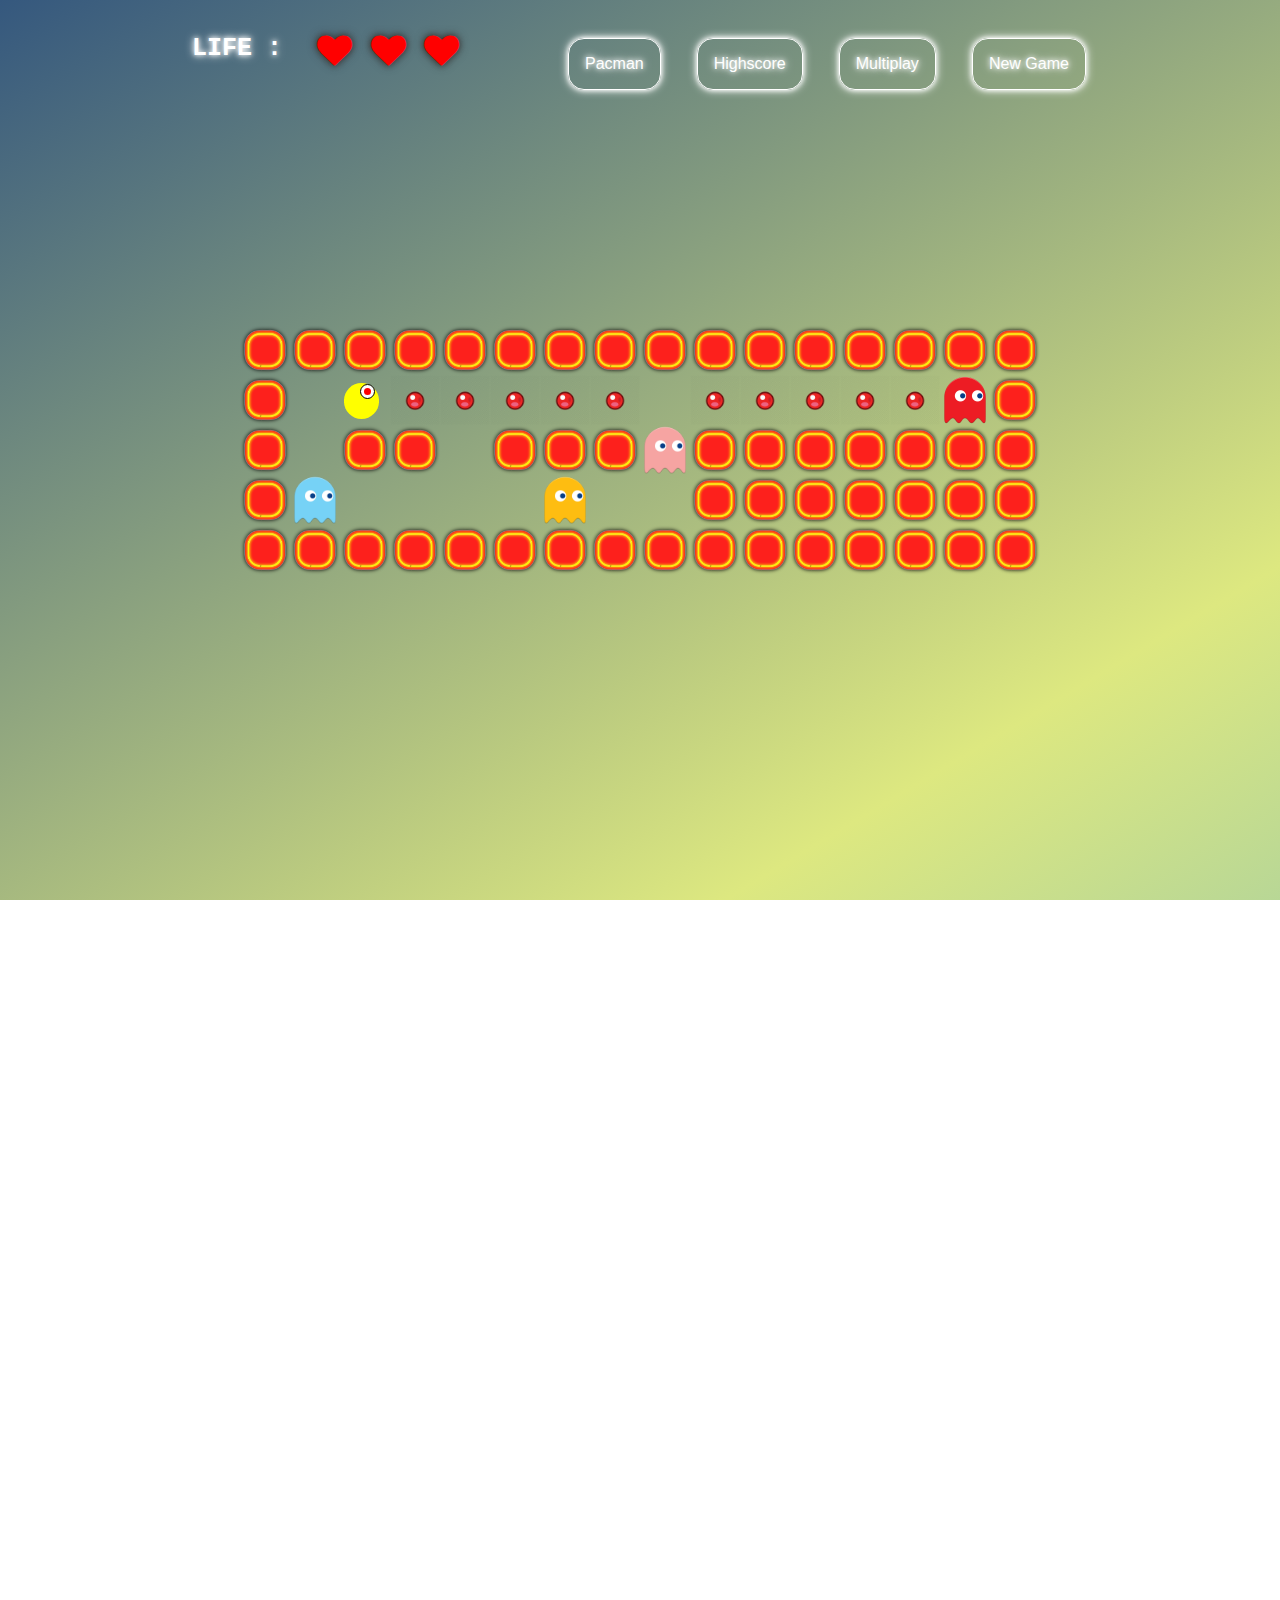
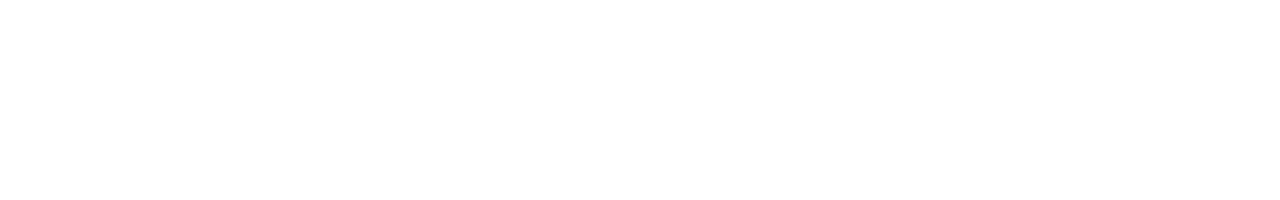
<file: index.html>
<!DOCTYPE html>
<html lang="en">

<head>

    <!-- Title -->
	<title>PacMan</title>
    <meta charset="utf-8">
    <meta name="viewport" content="width=device-width, initial-scale=1">
    
    <!-- Style/CSS -->
    <link rel="stylesheet" href="https://cdnjs.cloudflare.com/ajax/libs/font-awesome/4.7.0/css/font-awesome.min.css">
	<link rel="stylesheet" type="text/css" href="style/stylesheet.css">
    
    <!-- JavaScript -->
    <script type="text/javascript" src="js/backend/jquery.js"></script>
    <script type="text/javascript" src="js/backend/onepage.js"></script>
    <script type="text/javascript" src="js/backend/howler.min.js"></script>
    <script type="text/javascript" src="js/backend/music.js"></script>

</head>

<body>
    
    <!-- Text Container -->
    <div id="nextLvl" class="next"></div>
    
    <!-- Navigation start -->
    <nav>
         <ul>
            <li><a href="#Pacman">Pacman</a></li>                                                 <!-- Game -->
            <li><a href="#Highscore">Highscore</a></li>                                      <!-- Highscore-List -->
            <li><a href="multiplay.html">Multiplay</a></li>                                  <!-- Multiplay mode -->
            <li><a href="javascript:location.reload()">New Game</a></li>                    <!-- new Game (reload) -->
          </ul>
        </nav> 
    <!-- Navigation end -->
    
    <!-- Pacman page start -->
    <div class="onepage"  id="Pacman">
        <div id='container'>
            <div id="life-score-container">
                <div id="hearts">
                    <h2 id="life">LIFE :</h2>
                    <div id="hearts-lvl"></div>
                    <h2 id="score">SCORE: </h2>
                    <div id="level-show">
                        <h2 id="level-show-text">LEVEL: </h2>
                        <h2 id="level-show-number"></h2>
                    </div>
                </div>
            </div>
            <div id='world'></div>
        </div>
    </div>
    <!-- Pacman page end -->
        
    <!-- Highscore page start -->
    <div class="onepage" id="Highscore">
        <div id="highscore">
            <h2 id="highscore-text">Highscore</h2>
            <div id="highscores">
                <ol id="ol"></ol>
            </div>
            
            <button id="clear" onclick="clearStorage()">Clear All</button>
            
            <script>
                function clearStorage() 
                {
                    localStorage.clear();
                }
            </script>
        </div>
    </div>
    <!-- Highscore page end -->
    
    <!-- JavaScript start -->
    <script src="js/game/levels.js"></script>
    <script src="js/movement/collision.js"></script>
    <script src="js/game/pacman.js"></script>
    <script src="js/movement/keyListener.js"></script>
    <script src="js/game/won.js"></script>
    <script src="js/movement/teleport.js"></script>
    <script src="js/movement/movement_function.js"></script>
    <script src="js/movement/ghosts_movement.js"></script>
    <script src="js/game/heartsDraw.js"></script>
    <script src="js/game/lose.js"></script>
    <script src="js/backend/localStorage.js"></script>
    <script src="js/game/drawWorld.js"></script>
    <!-- JavaScript end -->
</body>
</html>
</file>
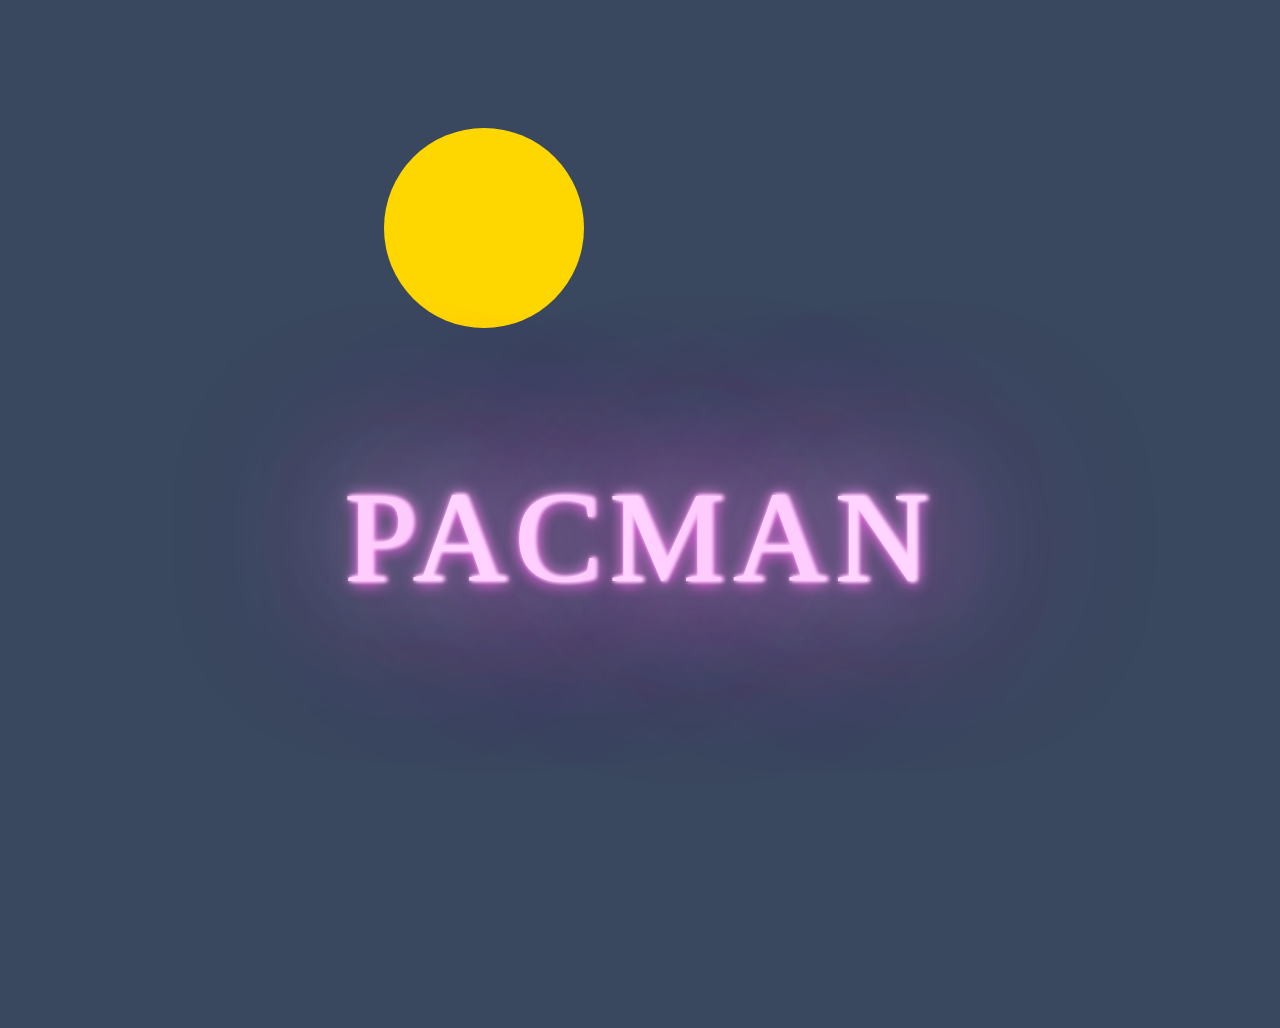
<file: loading.html>
<!DOCTYPE html>

<html lang="en">

<head>

	<title>Loading...</title>
	<meta charset="utf-8">
	<meta name="viewport" content="width=device-width, initial-scale=1">

    <!-- Style/CSS -->
	<link rel="stylesheet" type="text/css" href="style/loading.css">
    
    <!-- Audio/Mp3 files start -->
    <script type="text/javascript" src="js-multiplayer/music/howler.min.js"></script>
    <script type="text/javascript" src="js-multiplayer/music/music.js"></script>
    <!-- Audio/Mp3 files end -->

</head>

<body>
    <!-- Animated Pacman start -->
	<div class="pacman">
		<div class="pacman-top"></div>
		<div class="pacman-bottom"></div>
		<div class="feed"></div>
	</div>
    <!-- Animated Pacman end -->
    
    <!-- Text start -->
	<h1 class="neon" data-text="U">P<span class="flicker-slow">AC</span>M<span class="flicker-fast">A</span>N</h1>
    <!-- Text end -->

    <!-- JavaScript after 4 sec going to index.html -->
	<script type="text/javascript">
	   window.setTimeout('location.href="index.html"', 4000);
	</script>
    <!-- JavaScript end -->

</body>

</html>
</file>
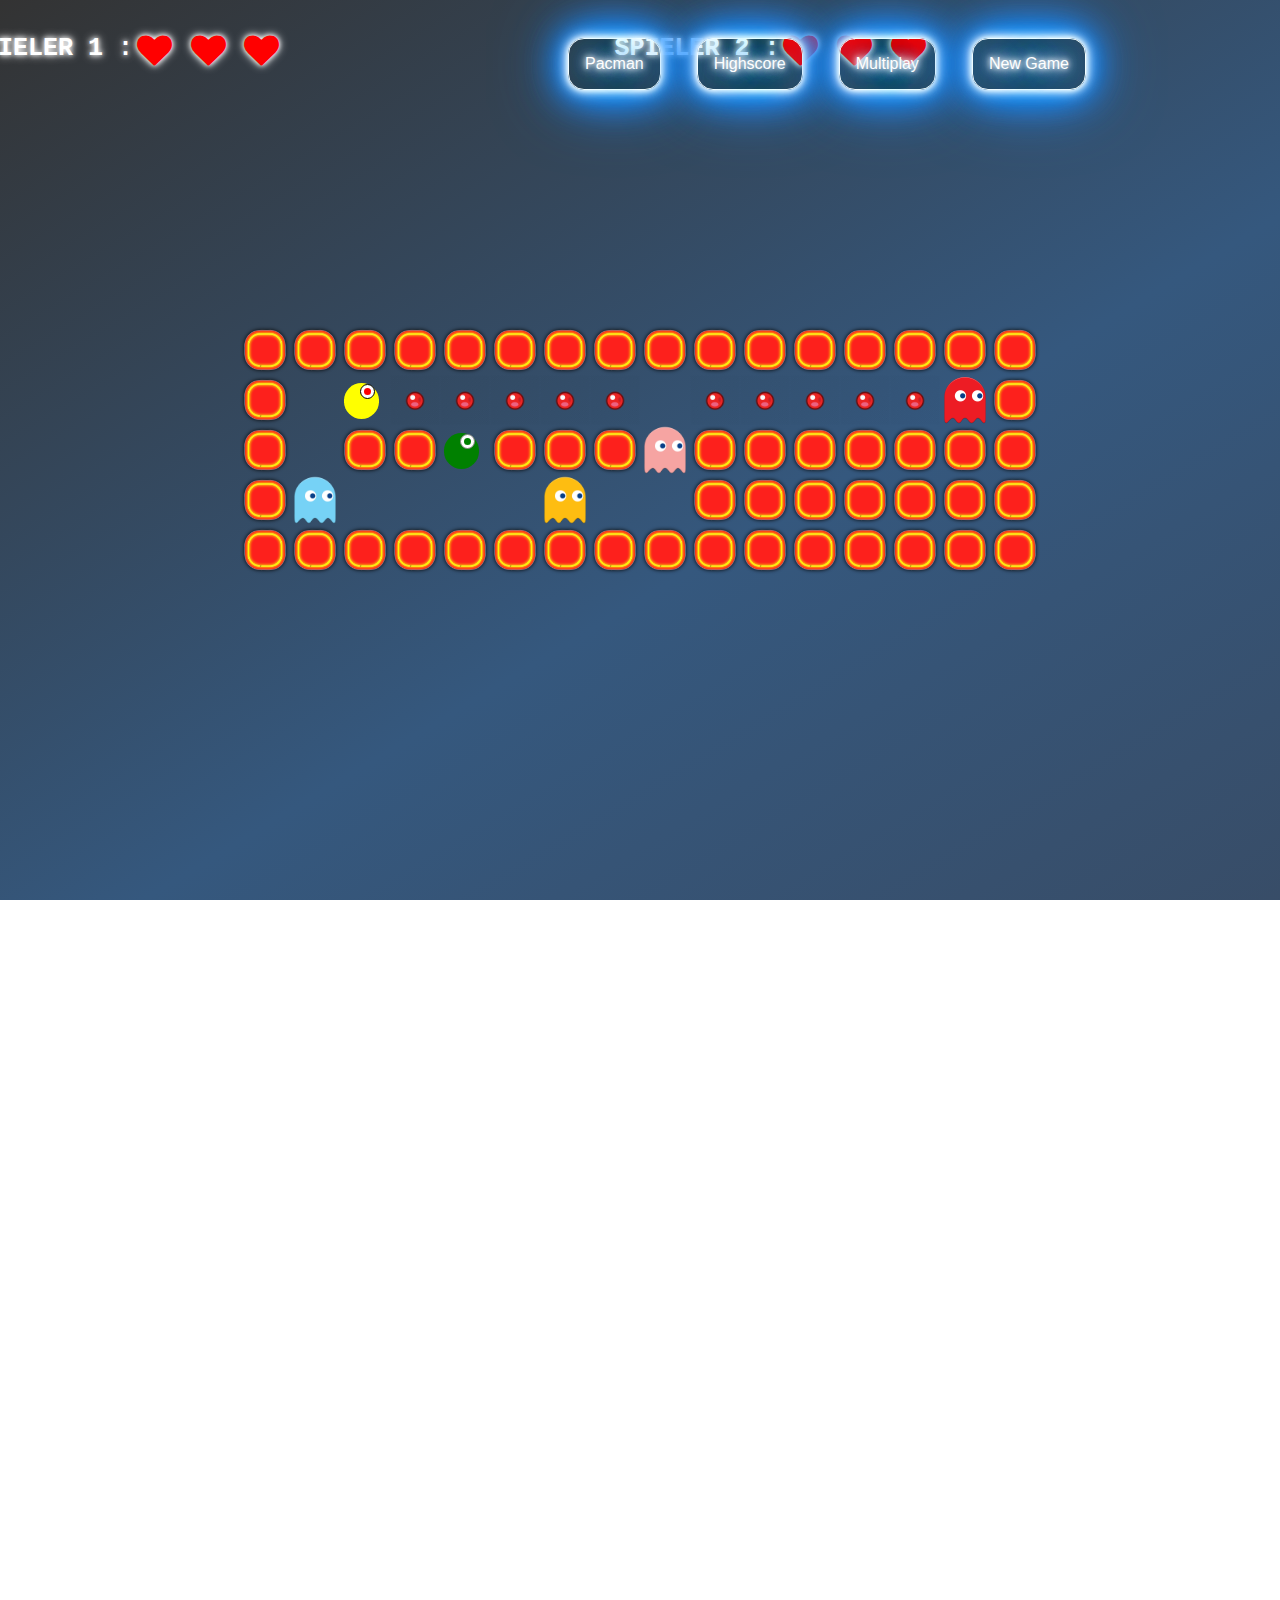
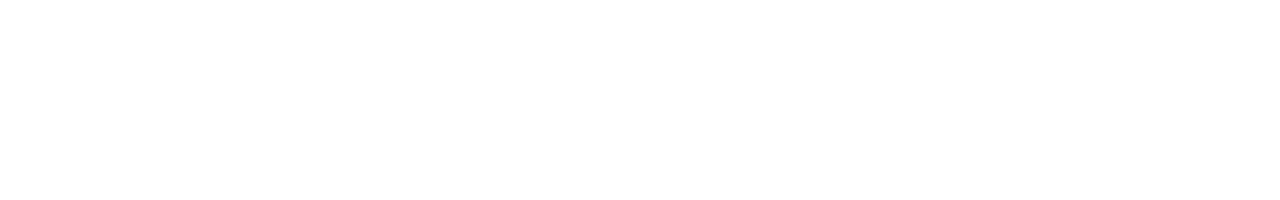
<file: multiplay.html>
<!DOCTYPE html><html lang="en"><head>    <!-- Title -->	<title>PacMan</title>    <meta charset="utf-8">    <meta name="viewport" content="width=device-width, initial-scale=1">        <!-- Style/CSS -->    <link rel="stylesheet" href="https://cdnjs.cloudflare.com/ajax/libs/font-awesome/4.7.0/css/font-awesome.min.css">	<link rel="stylesheet" type="text/css" href="style/multiplay.css">        <!-- JavaScript -->    <script src="js/backend/jquery.js"></script>    <script type="text/javascript" src="js/backend/howler.min.js"></script>    <script type="text/javascript" src="js/backend/music.js"></script></head><body>        <!-- Text Container -->    <div id="nextLvl" class="next"></div>        <!-- Navigation start -->    <nav>     <ul>        <li><a href="index.html">Pacman</a></li>                                               <!-- Game -->        <li><a href="#Highscore">Highscore</a></li>                                       <!-- Highscore-List -->        <li><a href="multiplay.html">Multiplay</a></li>                                   <!-- Multiplay mode -->        <li><a href="javascript:location.reload()">New Game</a></li>                     <!-- new Game (reload) -->      </ul>    </nav>    <!-- Navigation end -->    <!-- die Multiplay-Seite start -->    <div class="onepage" id="Multiplay">        <div id='container'>            <div id="life-score-container">                <div id="hearts">                    <h2 id="life">SPIELER 1 :</h2>                    <div id="hearts-lvl"></div>                    <h2 id="score">SCORE 1: </h2>                    <div id="level-show">                        <h2 id="level-show-text">LEVEL: </h2>                        <h2 id="level-show-number"></h2>                    </div>                </div>                <div id="hearts2">                    <h2 id="life2">SPIELER 2 :</h2>                    <div id="hearts-lvl2">                    </div>                    <h2 id="score2">SCORE 2: </h2>                </div>            </div>            <div id='world'>            <!-- ... -->            <!-- <div class='wall'></div>            <div class='wall'></div>            <div class='wall'></div>            <div class='wall'></div>            <div class='wall'></div>            <br>            <div class='wall'></div>            <div class="pacman" id="pacman">            <div class='ground'></div>            <div class='coin'></div>            <div class='wall'></div>            <br>            <div class='wall'></div>            <div class='wall'></div>            <div class='wall'></div>            <div class='wall'></div>            <div class='wall'></div>            -->            <!-- ... -->            </div>        </div>    </div>    <!-- Multiplay-page end -->        <!-- Highscore-page start -->    <div class="onepage" id="Highscore">        <div id="highscore">            <h2 id="highscore-text">Highscore</h2>            <div id="highscores">                <ol id="ol">                </ol>            </div>            <button id="clear" onclick="clearStorage ()">Clear All</button>                        <script>                function clearStorage () {                     localStorage.clear ();                }            </script>        </div>    </div>    <!-- Highscore-page end -->        <!-- JavaScript -->    <script src="js-multiplayer/gameMulti/levelsMulti.js"></script>    <script src="js/game/pacman.js"></script>    <script src="js-multiplayer/movementMulti/collision-multi.js"></script>    <script src="js-multiplayer/movementMulti/movementMulti.js"></script>    <script src="js-multiplayer/gameMulti/wonMulti.js"></script>    <script src="js/movement/teleport.js"></script>    <script src="js/movement/movement_function.js"></script>    <script src="js/movement/ghosts_movement.js"></script>    <script src="js-multiplayer/gameMulti/heartsDrawMulti.js"></script>    <script src="js-multiplayer/gameMulti/loseMulti.js"></script>    <script src="js/backend/localStorage.js"></script>    <script src="js-multiplayer/gameMulti/drawWorld2.js"></script></body></html>
</file>
<file: style/stylesheet.css>
body, html {
            background: transparent;
        }

        @media only screen and (max-height: 1430px) {
        html, body {
            width: auto;
            height: 100%;
			margin: 0;
			padding: 0;
			left: 0;
            overflow-y: hidden;
		}

        /* Navigation start */
		nav {
            position: absolute;
            left: 40%; 
            cursor: pointer;
            z-index: 3;
            margin-top: .5%;
        }
        li {
            display: inline-block;
            padding: 1rem;
            margin: 1rem;
            text-align: center;
            border: 1px solid white;
            border-radius: 1rem;
            font-family: 'Monoton', cursive;
            box-shadow: 0 0 5px #fff, 0 0 10px #fff;
        }
        a {
            list-style: none;
            text-decoration: none;
            color: white;
            font-family: 'Futura', fantasy, sans-serif;
            text-shadow: 0 0 5px #fff, 0 0 10px #fff;
        }
        li:hover {
            box-shadow: none;
        }
        a:hover {
            text-shadow: none;
        }

        /* Navigation end */

        /* Onepage start */

        .onepage {
            height: 100%;
            margin: 0;
            padding: 0;
            top: 0;
            left:0;
        }
        .more {
          display: block;
          position: relative;
          bottom: 10px;
          top: 0;
          left: 0;
        }

        #Pacman {
            background: linear-gradient(149deg, #35587e, #dde880, #4aa4d7, #ad7bdd, #e67eb0, #35587e);
            background-size: 400% 400%;
            -webkit-animation: backgroundColor 3s ease infinite;
            -moz-animation: backgroundColor 3s ease infinite;
            animation: backgroundColor 3s ease infinite;
        }
        #Highscore {
            background: linear-gradient(149deg, #333333, #35587e, #39485E, dimgray, #e67eb0, #35587e, #444444);
            background-size: 300% 400%;
            -webkit-animation: backgroundColor 3s ease infinite;
            -moz-animation: backgroundColor 3s ease infinite;
            animation: backgroundColor 3s ease infinite;
        }
        
        /* Onepage end */

        /* Game start */

        #container {
            overflow-x: hidden;
            overflow-y: hidden;
            width: 100%;
            height: 100%;
            margin: auto;
            display: flex;
            flex-direction: column;
            position: relative;
        }
        #life-score-container {
            position: sticky;
            padding-left: auto;
            padding-right: auto;
        }
        #world {
            position: sticky;
            overflow-x: hidden;
            width: auto;
            height: auto;
            margin: auto;
        }
        
        #score {
            position: absolute;
            width: 44rem;
            height: auto;
            color: white;
            margin-left: 124rem;
            font-size: 46px;
            z-index: 6;
            top: 70rem;
            text-align: right;
            text-shadow: 0 0 5px #fff, 0 0 10px #fff;
        }
        #level-show {
            position: absolute;
            left: 149rem;
            top: 0;
            font-family: fantasy, monospace, sans-serif;
            font-size: 44px;
            width: 250px;
            height: 200px;
            color: white;
            z-index: 15;
            text-shadow: 0 0 5px #fff, 0 0 10px #fff;
        }
        #level-show-text {
            position: absolute;
            left: 0;
            top: 3px;
            font-family: fantasy, monospace, sans-serif;
            font-size: 44px;
            width: 250px;
            height: 55px;
            color: white;
            z-index: 17;
            text-shadow: 0 0 5px #fff, 0 0 10px #fff;
        }
        #level-show-number {
            position: absolute;
            left: 13rem;
            top: -1.3rem;
            font-family: fantasy, monospace, sans-serif;
            font-size: 60px;
            width: 100px;
            height: 55px;
            color: white;
            z-index: 19;
            text-shadow: 0 0 5px #fff, 0 0 10px #fff;
        }

        #hearts {

            font-family: 'Futura', monospace, sans-serif;
            font-size: 25px;
            z-index: 6;
            text-shadow: 0 0 5px #fff, 0 0 10px #fff;

        }

        #hearts {
            position: absolute;
            width: auto;
            height: auto;
            display: flex;
            flex-direction: row;
            margin-top: 1%;
            margin-left: 15%;
        }
        #hearts-lvl {
            position: absolute;
            margin: 0;
            padding: 10px;
            top: 0;
            height: auto;
            width: 210px;
            left: 100px;
            display: inline-block;
            margin-top: 6%;
        }
        #life {
            width: 480px;
            height: 70px;
            position: absolute;
            color: white;
            font-family: 'Futura', monospace, sans-serif;
            font-size: 25px;
            z-index: 6;
            text-shadow: 0 0 5px #fff, 0 0 10px #fff;
        }
        .fa {
            z-index: 6;
            padding: 2%;
            margin-left: 5%;
            margin-top: 3%;
        }
        .fa-heart {
            position: sticky;
            color: red;
            width: auto;
            height: auto;
            font-size: 35px;
            text-shadow: 0 0 5px #444, 0 0 10px #333;
            display: inline-block;
            animation: heart 8s ease-in infinite;
        }

        @keyframes heart {
            0% {
                transform: scale(1.3);
                color: red;
            }
            20% {
                transform: scale(0.9);
                color: yellow;
            }
            50% {
                transform: scale(1.3);
                color: red;
            }
            75% {
                transform: scale(0.9);
                color: yellow;
            }
            100% {
                transform: scale(1.3);
                color: red;
            }
        }

        .pacman-bg {
			width: 50px;
			height: 50px;
			background-color: transparent;
			display: inline-block;
            background-position: center;
            background-size: cover;
		}

        .pacman {
            position: relative;
            padding-left: 4px;
        }
        .pacman-top{
              background-color: yellow;
              height: 20px;
              width: 35px;
              border-radius: 25px 25px 0 0;
              animation: spin1 0.5s infinite linear;
              position: relative;
              margin-top: 8px;
        }
        .pacman-eyes {
            position: absolute;
            width: 13px;
            height: 13px;
            background-color: white;
            margin-left: 16px;
            margin-top: 1px;
            border-radius: 50%;
            border: .5px solid black;
        }
        .pacman-eye {
            background-color: red;
            width: 7px;
            height: 7px;
            position: absolute;
            margin-left: 3px;
            margin-top: 3px;
            border-radius: 50%;
        }
        .pacman-bottom {
              background-color: yellow;
              height: 20px;
              width: 35px;
              border-radius: 0 0 25px 25px;
              animation: spin2 0.5s infinite linear;
              position: relative;
              margin-top: -4px;
        }

        /* Extra class start */

        .pacman-paused {
            width: 50px;
			height: 50px;
			background-color: transparent;
			display: inline-block;
            background-position: center;
            background-size: cover;
        }
        .pacman-dead {
              background-color: yellow;
              height: 100%;
              width: 100%;
              border-radius: 50%;
              top: -50%;
              animation: dead 2s infinite linear;
              position: relative;
              margin-top: 25px;
        }
        /* Extra class end */

        .redGhost {
			width: 50px;
			height: 50px;
			background-image: url('../img/rot.png');
            background-size: cover;
            background-position: center;
			display: inline-block;
            animation: ghosts 1s linear infinite;
		}
        .yellowGhost {
            width: 50px;
            height: 50px;
            background-image: url('../img/gelb.png');
            background-size: cover;
            background-position: center;
            display: inline-block;
            animation: ghosts 1s linear infinite;
        }
        .greenGhost {
            width: 50px;
            height: 50px;
            background-image: url('../img/blau.png');
            background-size: cover;
            background-position: center;
            display: inline-block;
            animation: ghosts 1s linear infinite;
        }
        .pinkGhost {
            width: 50px;
            height: 50px;
            background-image: url('../img/pink.png');
            background-size: cover;
            background-position: center;
            display: inline-block;
            animation: ghosts 1s linear infinite;
        }

        .wall {
            height: 50px;
            width: 50px;
            background-image: url('../img/neon.png');
            background-position: center;
            background-size: cover;
            display: inline-block;
        }
        .wallL {
			height: 50px;
            width: 50px;
            background-image: url('../img/neon.png');
			background-position: center;
			background-size: cover;
			display: inline-block;
		}
        .coin2 {
			width: 50px;
			height: 50px;
			background-image: url('../img/orangen.png');
			background-position: center;
			background-size: cover;
			display: inline-block;
		}
        .coin1 {
			width: 50px;
			height: 50px;
			background-image: url('../img/point.png');
			background-position: center;
			background-size: cover;
			display: inline-block;
            animation: coinsAnim .5s infinite;
}
        .coin {
            height: 50px;
            width: 50px;
			background-image: url('../img/point.png');
			background-position: center;
			background-size: cover;
			display: inline-block;
            animation: coinsAnim .5s infinite;
        }
        .ground {
            height: 50px;
            width: 50px;
			background-color: transparent;
			background-position: center;
			background-size: cover;
			display: inline-block;
}

        .pacman-bg, .wall, .coin, .ground, .coin1, .coin2, .wallL, .redGhost, .yellowGhost, .greenGhost, .pinkGhost {
            vertical-align: top;
        }

        #nextLvl {
            position: absolute;
            color: white;
            margin-top: 34%;
            margin-left: 37%;
            font-size: 3rem;
            text-align: center;
            font-weight: bolder;
            overflow-x: hidden;
            z-index: 10;
            animation: text 2s infinite;
        }
        #highscore {
            position: relative;;
            overflow-x: hidden;
            overflow-y: hidden;
            top: 0;
            left: 0;
            width: 100%;
            height: 100%;  
        }
        #highscore-text {
            color: white;
            position: sticky;
            font-size: 64px;
            text-align: center;
            margin-top: 5%;
        }
        #highscores {
            color: white;
            position: absolute;
            width: 100%;
            height: 100%;
            top: 0;
            left: 0;
            font-size: 48px;
            padding-top: 320px;
            overflow-y: hidden;
        }
        #highscores ol {
            margin-left: 41.5%;
            box-shadow: none;
        }
        #highscores ol li {
            padding: 10px;
            box-shadow: none;
            font-size: 40px;
            font-weight: bold;
            border: none;
        }
            
        #clear {
            position: absolute;
            color: white;
            background: #39485E;
            left: 48.5%;
            top: 90%;
            width: 4%;
            height: 4%;
            border-radius: 6px;
            font-size: 24px;
            font-family: fantasy, monospace, sans-serif;
            text-align: center;
            padding-top: .4%;
            outline: none;
        }
        #clear:hover {
            color: #39485E;
            background: white;
        }
        /* Game end */
        
        /* Pacman drehen start */
        .turn-90 {  
            transform: rotate(90deg);   
}
        .turn-180 {  
            transform: scaleX(-1); 
}
        .turn-270 {  
            transform: rotate(270deg); 
}
        .turn-360 {  
            transform: rotate(360deg); 
}
        /* Pacman drehen end */

        /* Ghosts (animation) start */

        @keyframes ghosts {

		  1% {

		    transform: rotate(2deg);

		  }

		  25% {

		    transform: rotate(0);

		  }

		  70% {

		    transform: rotate(2deg);

		  }

		}

        /* Ghosts (animation) start */
            
        /* Text (animation) start */

        @keyframes text {
                  10%{
                      margin-top: 35%;
                  }
                  20%{
                      margin-top: 34%;
                  }
                  30%{
                      margin-top: 35%;
                  }
                }

        /* Text (animation) end */

        /* Coins (animation) start */

        @keyframes coinsAnim {
                  10%{
                      transform: scale(0.9);
                  }
                  20%{
                      transform: scale(1);
                  }
                  30%{
                      transform: scale(1.1);
                  }
                  100%{
                      transform: scale(1);
                  }
                }

        /* Coins (animation) end */

        /* Background animation start */

        @-webkit-keyframes backgroundColor {
            0%{background-position:0% 92%}
            50%{background-position:100% 9%}
            100%{background-position:0% 92%}
        }
        @-moz-keyframes backgroundColor {
            0%{background-position:0% 92%}
            50%{background-position:100% 9%}
            100%{background-position:0% 92%}
        }
        @keyframes backgroundColor {
            0%{background-position:0% 92%}
            50%{background-position:100% 9%}
            100%{background-position:0% 92%}
        }

        /* Background animation ende */

        /* Pacman (animation) start */

	    @keyframes spin1 {
                0%  {transform: rotate(0deg);}
                50%{transform: rotate(-45deg);}
}
        @keyframes spin2 {
                0%  {transform: rotate(0deg);}
                50%{transform: rotate(45deg);}            

        }
        @-moz-keyframes spin1 {
                0%  {transform: rotate(0deg);}
                50%{transform: rotate(-45deg);}
}
        @-moz-keyframes spin2 {
                0%  {transform: rotate(0deg);}
                50%{transform: rotate(45deg);}            
        }
        @-webkit-keyframes spin1 {
                0%  {transform: rotate(0deg);}
                50%{transform: rotate(-45deg);}
}
        @-webkit-keyframes spin2 {
                0%  {transform: rotate(0deg);}
                50%{transform: rotate(45deg);}            
        }

        @keyframes dead {
                1%{transform: rotate(-90deg);}
                100%{transform: rotate(90deg);}
        }

        /* Pacman (animation) end */
        }
        
        @media only screen and (max-height: 830px) { 
            html, body {
                width: 100%;
                height: 100%;
                position: absolute;
                left: 0;
                top: 0;
            }
            
            /* Navigation start */

            nav {
                position: absolute;
                left: 30%; 
                cursor: pointer;
                z-index: 3;
                margin-top: 1.1%;
            }
            li {
                display: inline-block;
                padding: .5rem;
                margin: .5rem;
                text-align: center;
                border: .5px solid white;
                border-radius: 1rem;
                box-shadow: 0 0 5px #fff, 0 0 10px #fff;
            }
            li:hover {
                box-shadow: none;
            }
            a:hover {
                text-shadow: none;
            }
            #Pacman {
                background: linear-gradient(180deg, #3dc5a2, #e3770d, #dd9249, #91cc8b, #9b8ace, #d53c63);
                background-size: 800% 800%;
                -webkit-animation: AnimationName 59s ease infinite;
                -moz-animation: AnimationName 59s ease infinite;
                animation: AnimationName 59s ease infinite;
            }
            /* Navigation end */
            
            /* Game start */
            #life-score-container {
                position: sticky;
            }
            #score {
                position: relative;
                height: auto;
                color: white;
                margin:0;
                text-align: left;
                font-size: 29px;
                z-index: 6;
                top: 680px;
                left: -70px;
                text-shadow: 0 0 5px #fff, 0 0 10px #fff;
            }
            #level-show {
                position: absolute;
                left: 60rem;
                top: 5px;
                font-family: fantasy, monospace, sans-serif;
                font-size: 44px;
                width: 14rem;
                height: 4rem;
                color: white;
                z-index: 15;
                text-shadow: 0 0 5px #fff, 0 0 10px #fff;
            }
            #level-show-text {
                position: absolute;
                left: 0;
                top: 5px;
                text-align: left;
                font-family: fantasy, monospace, sans-serif;
                font-size: 24px;
                width: 250px;
                height: 55px;
                color: white;
                z-index: 17;
                text-shadow: 0 0 5px #fff, 0 0 10px #fff;
            }
            #level-show-number {
                position: absolute;
                left: 110px;
                top: -30px;
                font-family: fantasy, monospace, sans-serif;
                font-size: 45px;
                width: 70px;
                height: 55px;
                color: white;
                z-index: 19;
                text-shadow: 0 0 5px #fff, 0 0 10px #fff;
            }

            #hearts {
                position: absolute;
                display: flex;
                flex-direction: row;
            }
            #hearts-lvl {
                position: absolute;
                width: 120px;
                left: 10px;
                display: inline-block;
                margin-top: 2%;
            }
            #life {
                width: auto;
                height: auto;
                left: -90px;
                top: 14px;
                position: absolute;
                color: white;
                font-family: 'Futura', monospace, sans-serif;
                font-size: 22px;
                z-index: 6;
                text-shadow: 0 0 5px #fff, 0 0 10px #fff;
            }
            .fa {
                z-index: 6;
                padding: 1%;
                margin-left: 2%;
                margin-top: 10%;
            }
            .fa-heart {
                position: sticky;
                color: red;
                width: auto;
                height: auto;
                font-size: 28px;
                text-shadow: 0 0 5px #fff, 0 0 10px #fff;
                display: inline-block;
            }

            .pacman-bg {
                max-width: 40px;
                max-height: 40px;
                background-color: transparent;
                display: inline-block;
                background-position: center;
                background-size: cover;
            }

            .pacman {
                position: relative;
                padding-left: 3.2px;
            }
            .pacman-top {
                  background-color: yellow;
                  max-height: 16px;
                  max-width: 28px;
                  border-radius: 20px 20px 0 0;
                  animation: spin1 0.5s infinite linear;
                  position: relative;
                  margin-top: 6.4px;
            }
            .pacman-eyes {
                position: absolute;
                max-width: 10.4px;
                max-height: 10.4px;
                background-color: white;
                margin-left: 12.8px;
                margin-top: .8px;
                border-radius: 50%;
                border: .5px solid black;
            }
            .pacman-eye {
                background-color: red;
                max-width: 4.6px;
                max-height: 4.6px;
                position: absolute;
                margin-left: 2.4px;
                margin-top: 2.4px;
                border-radius: 50%;
            }
            .pacman-bottom {
                  background-color: yellow;
                  max-height: 16px;
                  max-width: 28px;
                  border-radius: 0 0 20px 20px;
                  animation: spin2 0.5s infinite linear;
                  position: relative;
                  margin-top: -2px;
            }

            /* Extra class start */

            .pacman-paused {
                width: 50px;
                height: 50px;
                background-color: transparent;
                display: inline-block;
                background-position: center;
                background-size: cover;
            }
            .pacman-dead {
                  background-color: yellow;
                  height: 100%;
                  width: 100%;
                  border-radius: 50%;
                  top: -50%;
                  animation: dead 2s infinite linear;
                  position: relative;
                  margin-top: 25px;
            }
            /* Extra class end */

            .redGhost {
                max-width: 40px;
                max-height: 40px;
                background-image: url('../img/rot.png');
                background-size: cover;
                background-position: center;
                display: inline-block;
                animation: ghosts 1s linear infinite;
            }
            .yellowGhost {
                max-width: 40px;
                max-height: 40px;
                background-image: url('../img/gelb.png');
                background-size: cover;
                background-position: center;
                display: inline-block;
                animation: ghosts 1s linear infinite;
                    }
            .greenGhost {
                max-width: 40px;
                max-height: 40px;
                background-image: url('../img/blau.png');
                background-size: cover;
                background-position: center;
                display: inline-block;
                animation: ghosts 1s linear infinite;
            }
            .pinkGhost {
                max-width: 40px;
                max-height: 40px;
                background-image: url('../img/pink.png');
                background-size: cover;
                background-position: center;
                display: inline-block;
                animation: ghosts 1s linear infinite;
            }

            .wall {
                max-height: 40px;
                max-width: 40px;
                background-image: url('../img/neon.png');
                background-position: center;
                background-size: cover;
                display: inline-block;
            }
            .wallL {
                max-height: 40px;
                max-width: 40px;
                background-image: url('../img/neon.png');
                background-position: center;
                background-size: cover;
                display: inline-block;
            }
            .coin2 {
                max-width: 40px;
                max-height: 40px;
                background-image: url('../img/orangen.png');
                background-position: center;
                background-size: cover;
                display: inline-block;
            }
            .coin1 {
                max-width: 40px;
                max-height: 40px;
                background-image: url('../img/point.png');
                background-position: center;
                background-size: cover;
                display: inline-block;
                animation: coinsAnim .5s infinite;
            }
            .coin {
                max-height: 40px;
                max-width: 40px;
                background-image: url('../img/point.png');
                background-position: center;
                background-size: cover;
                display: inline-block;
                animation: coinsAnim .5s infinite;
            }
            .ground {
                max-height: 40px;
                max-width: 40px;
                background-color: transparent;
                background-position: center;
                background-size: cover;
                display: inline-block;
            }

            #nextLvl {
                    position: absolute;
                    color: white;
                    margin-top: 50%;
                    margin-left: 28.5%;
                    font-size: 2rem;
                    text-align: center;
                    font-weight: bolder;
                    overflow-x: hidden;
                    z-index: 10;
                    animation: text 2s infinite;
                }
            @keyframes text {
                  40%{
                      margin-top: 51%;
                  }
                  60%{
                      margin-top: 50%;
                  }
                  80%{
                      margin-top: 51%;
                  }
                }

            #highscore {
            position: relative;;
            overflow-x: hidden;
            top: 0;
            left: 0;
            width: 100%;
            height: 100%;  
            }
            #highscore-text {
                color: white;
                position: sticky;
                font-size: 64px;
                text-align: center;
                margin-top: 5%;
            }
            #highscores {
                color: white;
                position: absolute;
                width: 100%;
                height: 100%;
                top: 0;
                left: 0;
                font-size: 44px;
            }
            #clear {
                left:  50px;
            }

            /* Background animation start */

            @-webkit-keyframes AnimationName {
                0%{background-position:56% 0%}
                50%{background-position:45% 100%}
                100%{background-position:56% 0%}
            }
            @-moz-keyframes AnimationName {
                0%{background-position:56% 0%}
                50%{background-position:45% 100%}
                100%{background-position:56% 0%}
            }
            @keyframes AnimationName {
                0%{background-position:56% 0%}
                50%{background-position:45% 100%}
                100%{background-position:56% 0%}
            }

            /* Background animation ende */

            /* Game end */
        }
</file>
<file: style/loading.css>
html, body {
          margin: 0;
          padding: 0;
          overflow-x: hidden;
          overflow-y: hidden;
    }
    body{
        background: #39485E;
    }

    /* Text start and animation */
    .neon{
        font-family: 'Monoton', cursive;
        font-size:130px;
        color: #FFD5FF;
        position: absolute;
        top: 50%;
        left: 50%;
        transform: translate(-50%, -50%);
        font-weight: 400;
        letter-spacing: 8px;
        text-shadow: 1px 0px 4px #FFD5FF, 2px 0px 4px #FFD5FF, 3px 0px 4px #FFD5FF, 2px 0px 3px #D42CCA, 2px 3px 15px #D42CCA, 2px 0px 15px, 5px 0px 125px, 20px 0vw 200px #D42CCA,40px 0vw 200px #D42CCA;
    }
    .flicker-slow{
        animation: flicker 3s linear infinite;
    }
    .flicker-fast{
        animation: flicker 1s linear infinite;
    }
    @keyframes flicker {
        0%, 19.999%, 22%, 62.999%, 64%, 64.999%, 70%, 100% {
        //text-shadow: none;
            opacity: .99;

        }
        20%, 21.999%, 63%, 63.999%, 65%, 69.999% {
            opacity: 0.4;
        }
    }
    /* Text and animation end */

    /* Pacman start */
    .pacman {
      position: absolute;
      width: 100%;
      height: 100%;
      margin-top: 10%;
      margin-left: 30%;
}
    .pacman-top {
      background-color: gold;
      height: 100px;
      width: 200px;
      border-radius: 100px 100px 0 0;
      animation: spin1 0.5s infinite linear;
}
    .pacman-bottom{
      background-color: gold;
      height: 100px;
      width: 200px;
      border-radius:0 0 100px 100px;
      animation: spin2 0.5s infinite linear;
}
    /* Pacman end */

    /* Food start */
    .feed {
        margin-top: -185px;
        margin-left: 15px;
        width: 45px;
        height: 45px;
        border-radius: 30%;
        -moz-animation: eat 1s linear 0s infinite;
        -webkit-animation: eat 1s linear 0s infinite;
        animation: eat 1s linear 0s infinite;
    }
    /* Food end */

    /* Animation start */
    @keyframes spin1 {
        0%  {transform: rotate(0deg);}
        50%{transform: rotate(-35deg);}
}
    @keyframes spin2 {
        0%  {transform: rotate(0deg);}
      50%{transform: rotate(35deg);}	
}
    @-moz-keyframes spin1 {
        0%  {transform: rotate(0deg);}
        50%{transform: rotate(-35deg);}

}
    @-moz-keyframes spin2 {
        0%  {transform: rotate(0deg);}
      50%{transform: rotate(35deg);}	
}
    @-webkit-keyframes spin1 {
        0%  {transform: rotate(0deg);}
        50%{transform: rotate(-35deg);}

}
    @-webkit-keyframes spin2 {
        0%  {transform: rotate(0deg);}
      50%{transform: rotate(35deg);}	
}
    @keyframes eat {
        0% { box-shadow: 
          100px 65px 0 0 white, 
          300px 65px 0 0 white, 
          500px 65px 0 0 white, 
          700px 65px 0 0 white,
          900px 65px 0 0 white, 
          1100px 65px 0 0 white, 
          1300px 65px 0 0 white;}

    100% { box-shadow: 
          0px 65px 0 0 white, 
          100px 65px 0 0 white,
          300px 65px 0 0 white, 
          500px 65px 0 0 white, 
          700px 65px 0 0 white, 
          900px 65px 0 0 white, 
          1100px 65px 0 0 white;}
}
    @-moz-keyframes eat {
        0% { box-shadow: 
          100px 65px 0 0 white, 
          300px 65px 0 0 white, 
          500px 65px 0 0 white, 
          700px 65px 0 0 white,
          900px 65px 0 0 white, 
          1100px 65px 0 0 white, 
          1300px 65px 0 0 white;}

    100% { box-shadow: 
          0px 65px 0 0 white, 
          100px 65px 0 0 white,
          300px 65px 0 0 white, 
          500px 65px 0 0 white, 
          700px 65px 0 0 white, 
          900px 65px 0 0 white, 
          1100px 65px 0 0 white;}
}
    @-webkit-keyframes eat {
        0% { box-shadow: 
          100px 65px 0 0 white, 
          300px 65px 0 0 white, 
          500px 65px 0 0 white, 
          700px 65px 0 0 white,
          900px 65px 0 0 white, 
          1100px 65px 0 0 white, 
          1300px 65px 0 0 white;}

    100% { box-shadow: 
          0px 65px 0 0 white, 
          100px 65px 0 0 white,
          300px 65px 0 0 white, 
          500px 65px 0 0 white, 
          700px 65px 0 0 white, 
          900px 65px 0 0 white, 
          1100px 65px 0 0 white;}
}
    @keyframes flicker {
        0%, 19.999%, 22%, 62.999%, 64%, 64.999%, 70%, 100% {
        //text-shadow: none;
            opacity: .99;

        }
        20%, 21.999%, 63%, 63.999%, 65%, 69.999% {
            opacity: 0.4;
        }
    }
    /* Animation end */
</file>
<file: style/multiplay.css>
body, html {
            background: transparent;
        }
        
        /* Screen */

        @media only screen and (max-height: 1430px) {
        html, body {
            width: auto;
            height: 100%;
			margin: 0;
			padding: 0;
			left: 0;
            overflow-y: hidden;
		}

        /* Navigation start */
		nav {
            position: absolute;
            left: 40%; 
            cursor: pointer;
            z-index: 3;
            margin-top: .5%;
        }
        li {
            display: inline-block;
            padding: 1rem;
            margin: 1rem;
            text-align: center;
            border: 1px solid white;
            border-radius: 1rem;
            box-shadow: 0 0 5px #fff, 0 0 10px #fff, 0 0 15px #fff, 0 0 20px #228DFF, 0 0 35px #228DFF, 0 0 40px #228DFF, 0 0 50px #228DFF, 0 0 75px #228DFF;
        }
        a {
            list-style: none;
            text-decoration: none;
            color: white;
            font-family: 'Futura', fantasy, sans-serif;
            text-shadow: 0 0 5px #fff, 0 0 10px #fff, 0 0 15px #fff, 0 0 20px #228DFF, 0 0 35px #228DFF, 0 0 40px #228DFF, 0 0 50px #228DFF, 0 0 75px #228DFF;
        }
        li:hover {
            box-shadow: none;
        }
        a:hover {
            text-shadow: none;
        }

        /* Navigation end */

        /* Onepage start */
        .onepage {
            height: 100%;
            margin: 0;
            padding: 0;
            top: 0;
            left:0;
        }
        .more {
          display: block;
          position: relative;
          bottom: 10px;
          top: 0;
          left: 0;
        }
        #Multiplay {
            background: linear-gradient(149deg, #333333, #35587e, #39485E, dimgray, #e67eb0, #35587e, #444444);
            background-size: 300% 400%;
            -webkit-animation: backgroundColor 3s ease infinite;
            -moz-animation: backgroundColor 3s ease infinite;
            animation: backgroundColor 3s ease infinite;
        }
        #Highscore {
            background: linear-gradient(149deg, #333333, #35587e, #39485E, dimgray, #e67eb0, #35587e, #444444);
            background-size: 300% 400%;
            -webkit-animation: backgroundColor 3s ease infinite;
            -moz-animation: backgroundColor 3s ease infinite;
            animation: backgroundColor 3s ease infinite;
        }

        /* Onepage end */

        /* Background animation start */

        @-webkit-keyframes backgroundColor {
            0%{background-position:0% 92%}
            50%{background-position:100% 9%}
            100%{background-position:0% 92%}
        }
        @-moz-keyframes backgroundColor {
            0%{background-position:0% 92%}
            50%{background-position:100% 9%}
            100%{background-position:0% 92%}
        }
        @keyframes backgroundColor {
            0%{background-position:0% 92%}
            50%{background-position:100% 9%}
            100%{background-position:0% 92%}
        }

        /* Background animation ende */

        /* Game start */

        #container {
            overflow-x: hidden;
            overflow-y: hidden;
            width: 100%;
            height: 100%;
            margin: auto;
            display: flex;
            flex-direction: column;
            position: relative;
        }
        #life-score-container {
            position: sticky;
            padding-left: auto;
            padding-right: auto;
        }
        #world {
            position: sticky;
            overflow-x: hidden;
            width: auto;
            height: auto;
            margin: auto;
        }
        
        #score {
            position: absolute;
            width: 40rem;
            height: auto;
            color: white;
            margin-left: -10rem;
            font-size: 36px;
            z-index: 6;
            top: 70rem;
            text-align: left;
            text-shadow: 0 0 5px #fff, 0 0 10px #fff;
        }
        #score2 {
            position: absolute;
            width: 44rem;
            height: auto;
            color: white;
            padding-left: 140rem;
            font-size: 36px;
            z-index: 6;
            top: 71rem;
            text-align: center;
            text-shadow: 0 0 5px #fff, 0 0 10px #fff;
        }
        #level-show {
            position: absolute;
            left: 165rem;
            top: -35px;
            font-family: fantasy, monospace, sans-serif;
            font-size: 44px;
            width: 250px;
            height: 200px;
            color: white;
            z-index: 15;
            text-shadow: 0 0 5px #fff, 0 0 10px #fff;
        }
        #level-show-text {
            position: absolute;
            left: 120px;
            top: 5px;
            font-family: fantasy, monospace, sans-serif;
            font-size: 44px;
            width: 200px;
            height: 55px;
            color: white;
            z-index: 17;
            text-shadow: 0 0 5px #fff, 0 0 10px #fff;
        }
        #level-show-number {
            position: absolute;
            left: 20rem;
            top: -1.3rem;
            font-family: fantasy, monospace, sans-serif;
            font-size: 60px;
            width: 100px;
            height: 55px;
            color: white;
            z-index: 19;
            text-shadow: 0 0 5px #fff, 0 0 10px #fff;
        }

        #hearts {
            position: absolute;
            width: auto;
            height: auto;
            display: flex;
            flex-direction: row;
            margin-top: 1%;
            margin-left: 10%;
        }
        #hearts2 {
            position: absolute;
            width: auto;
            height: auto;
            display: flex;
            flex-direction: row;
            margin-top: 1%;
            margin-left: 28.4rem;
            
        }
        #hearts-lvl {
            position: absolute;
            margin: 0;
            padding: 10px;
            top: 0;
            height: auto;
            width: 210px;
            left: -1rem;
            display: inline-block;
            margin-top: 6%;
        }
        #hearts-lvl2 {
            position: absolute;
            margin: 0;
            padding: 10px;
            top: 0;
            height: 3rem;
            width: 210px;
            left: 19rem;
            display: inline-block;
            margin-top: 6%;
        }
        #life {
            width: 480px;
            height: 70px;
            position: absolute;
            color: white;
            font-family: 'Futura', monospace, sans-serif;
            font-size: 25px;
            margin-left: -10rem;
            z-index: 6;
            text-shadow: 0 0 5px #fff, 0 0 10px #fff;
        }
        #life2 {
            width: 480px;
            height: 70px;
            position: absolute;
            color: white;
            font-family: 'Futura', monospace, sans-serif;
            font-size: 25px;
            margin-left: 10rem;
            z-index: 6;
            text-shadow: 0 0 5px #fff, 0 0 10px #fff;
        }
        .fa {
            z-index: 6;
            padding: 2%;
            margin-left: 5%;
            margin-top: 3%;
        }
        .fa-heart {
            position: sticky;
            color: red;
            width: auto;
            height: auto;
            font-size: 35px;
            text-shadow: 0 0 5px #fff, 0 0 10px #fff;
            display: inline-block;
        }

        .pacman-bg {
			width: 50px;
			height: 50px;
			background-color: transparent;
			display: inline-block;
            background-position: center;
            background-size: cover;
		}
        .pacman {
            position: relative;
            padding-left: 4px;
        }
        .pacman-top{
              background-color: yellow;
              height: 20px;
              width: 35px;
              border-radius: 25px 25px 0 0;
              animation: spin1 0.5s infinite linear;
              position: relative;
              margin-top: 8px;
        }
        .pacman-eyes{
            position: absolute;
            width: 13px;
            height: 13px;
            background-color: white;
            margin-left: 16px;
            margin-top: 1px;
            border-radius: 50%;
            border: .5px solid black;
        }
        .pacman-eye{
            background-color: red;
            width: 7px;
            height: 7px;
            position: absolute;
            margin-left: 3px;
            margin-top: 3px;
            border-radius: 50%;
        }
        .pacman-bottom {
              background-color: yellow;
              height: 20px;
              width: 35px;
              border-radius: 0 0 25px 25px;
              animation: spin2 0.5s infinite linear;
              position: relative;
              margin-top: -4px;
        }
            
        .pacman-bg2 {
			width: 50px;
			height: 50px;
			background-color: transparent;
			display: inline-block;
            background-position: center;
            background-size: cover;
		}
        .pacman2 {
            position: relative;
            padding-left: 4px;
        }
        .pacman-top2 {
              background-color: green;
              height: 20px;
              width: 35px;
              border-radius: 25px 25px 0 0;
              animation: spin1 .3s infinite linear;
              position: relative;
              margin-top: 8px;
        }
        .pacman-eyes2 {
            position: absolute;
            width: 13px;
            height: 13px;
            background-color: white;
            margin-left: 16px;
            margin-top: 1px;
            border-radius: 50%;
            border: .5px solid gray;
        }
        .pacman-eye2 {
            background-color: green;
            width: 7px;
            height: 7px;
            position: absolute;
            margin-left: 3px;
            margin-top: 3px;
            border-radius: 50%;
        }
        .pacman-bottom2 {
              background-color: green;
              height: 20px;
              width: 35px;
              border-radius: 0 0 25px 25px;
              animation: spin2 .3s infinite linear;
              position: relative;
              margin-top: -4px;
        }

        /* Extra class start */

        .pacman-paused {
            width: 50px;
			height: 50px;
			background-color: transparent;
			display: inline-block;
            background-position: center;
            background-size: cover;
        }
        .pacman-dead {
              background-color: yellow;
              height: 100%;
              width: 100%;
              border-radius: 50%;
              top: -50%;
              animation: dead 2s infinite linear;
              position: relative;
              margin-top: 25px;
        }

        /* Extra class end */

        .redGhost {
			width: 50px;
			height: 50px;
			background-image: url('../img/rot.png');
            background-size: cover;
            background-position: top;
			display: inline-block;
            animation: ghosts 1s linear infinite;
		}
        .yellowGhost {
            width: 50px;
            height: 50px;
            background-image: url('../img/gelb.png');
            background-size: cover;
            background-position: top;
            display: inline-block;
            animation: ghosts 1s linear infinite;
        }
        .greenGhost {
            width: 50px;
            height: 50px;
            background-image: url('../img/blau.png');
            background-size: cover;
            background-position: top;
            display: inline-block;
            animation: ghosts 1s linear infinite;
        }
        .pinkGhost {
            width: 50px;
            height: 50px;
            background-image: url('../img/pink.png');
            background-size: cover;
            background-position: top;
            display: inline-block;
            animation: ghosts 1s linear infinite;
        }

        .wall {
            height: 50px;
            width: 50px;
            background-image: url('../img/neon.png');
            background-position: center;
            background-size: cover;
            display: inline-block;
        }
        .wallL {
			height: 50px;
            width: 50px;
			background-image: url('../img/neon.png');
			background-position: center;
			background-size: cover;
			display: inline-block;
		}
        .coin2 {
			width: 50px;
			height: 50px;
			background-image: url('../img/orangen.png');
			background-position: center;
			background-size: cover;
			display: inline-block;
		}
        .coin1 {
			width: 50px;
			height: 50px;
			background-image: url('../img/point.png');
			background-position: center;
			background-size: cover;
			display: inline-block;
            animation: coinsAnim .5s infinite;
}
        .coin {
            height: 50px;
            width: 50px;
			background-image: url('../img/point.png');
			background-position: center;
			background-size: cover;
			display: inline-block;
            animation: coinsAnim .5s infinite;
        }
        .ground {
            height: 50px;
            width: 50px;
			background-color: transparent;
			background-position: center;
			background-size: cover;
			display: inline-block;
}

        .pacman-bg, .pacman-bg2, .wall, .coin, .ground, .coin1, .coin2, .wallL, .redGhost, .yellowGhost, .greenGhost, .pinkGhost {
                vertical-align: top;
        }

        #nextLvl {
            position: absolute;
            color: white;
            margin-top: 34%;
            margin-left: 33.5%;
            font-size: 3rem;
            text-align: center;
            font-weight: bolder;
            overflow-x: hidden;
            z-index: 10;
            animation: text 2s infinite;
        }
        #highscore {
            position: relative;;
            overflow-x: hidden;
            overflow-y: hidden;
            top: 0;
            left: 0;
            width: 100%;
            height: 100%;  
        }
        #highscore-text {
            color: white;
            position: sticky;
            font-size: 64px;
            text-align: center;
            margin-top: 5%;
        }
        #highscores {
            color: white;
            position: absolute;
            width: 100%;
            height: 100%;
            top: 0;
            left: 0;
            font-size: 48px;
            padding-top: 320px;
            overflow-y: hidden;
        }
        #highscores ol {
            margin-left: 41.5%;
            box-shadow: none;
        }
        #highscores ol li {
            padding: 10px;
            box-shadow: none;
            font-size: 40px;
            font-weight: bold;
            border: none;
        }
            
        #clear {
            position: absolute;
            color: white;
            background: #39485E;
            left: 48.5%;
            top: 90%;
            width: 4%;
            height: 4%;
            border-radius: 6px;
            font-size: 24px;
            font-family: fantasy, monospace, sans-serif;
            text-align: center;
            padding-top: .4%;
            outline: none;
        }
        #clear:hover {
            color: #39485E;
            background: white;
        }

        /* Game end */
        
        /* Pacman turn start */

        .turn-90 {  
            transform: rotate(90deg);   
}
        .turn-180 {  
            transform: scaleX(-1); 
}
        .turn-270 {  
            transform: rotate(270deg); 
}
        .turn-360 {  
            transform: rotate(360deg); 
}

        /* Pacman turn end */

        /* Ghosts (animation) start */

        @keyframes ghosts{
		  1%{
		    transform: rotate(2deg);
		  }
		  25%{
		    transform: rotate(0);
		  }
		  70%{
		    transform: rotate(2deg);
		  }
		}

        /* Ghosts (animation) start */
            
        /* Text (animation) start */

        @keyframes text {
                  10%{
                      margin-top: 35%;
                  }
                  20%{
                      margin-top: 34%;
                  }
                  30%{
                      margin-top: 35%;
                  }
                }

        /* Text (animation) end */

        /* Coins (animation) start */

        @keyframes coinsAnim {
                  10%{
                      transform: scale(0.9);
                  }
                  20%{
                      transform: scale(1);
                  }
                  30%{
                      transform: scale(1.1);
                  }
                  100%{
                      transform: scale(1);
                  }
                }

        /* Coins (animation) end */
            
        /* Pacman (animation) start */
	    @keyframes spin1 {
                0%  {transform: rotate(0deg);}
                50%{transform: rotate(-45deg);}
}
        @keyframes spin2 {
                0%  {transform: rotate(0deg);}
                50%{transform: rotate(45deg);}            

        }
        @-moz-keyframes spin1 {
                0%  {transform: rotate(0deg);}
                50%{transform: rotate(-45deg);}
}
        @-moz-keyframes spin2 {
                0%  {transform: rotate(0deg);}
                50%{transform: rotate(45deg);}            
        }
        @-webkit-keyframes spin1 {
                0%  {transform: rotate(0deg);}
                50%{transform: rotate(-45deg);}
}
        @-webkit-keyframes spin2 {
                0%  {transform: rotate(0deg);}
                50%{transform: rotate(45deg);}            
        }

        @keyframes dead {

                1% {
                    transform: rotate(-90deg);
                }

                100% {
                    transform: rotate(90deg);
                }
        }
        /* Pacman (animation) end */
        }
        

        /* Laptop */
        @media only screen and (max-height: 830px) {

            html, body {

                width: 100%;
                height: 100%;
                position: absolute;
                left: 0;
                top: 0;

            }

            /* Navigation start */

            nav {

                position: absolute;
                left: 30%; 
                cursor: pointer;
                z-index: 3;
                margin-top: 1.1%;

            }

            li {

                display: inline-block;
                padding: .5rem;
                margin: .5rem;
                text-align: center;
                border: .5px solid white;
                border-radius: 1rem;
                box-shadow: 0 0 2px #fff, 0 0 7px #fff;

            }

            li:hover {

                box-shadow: none;

            }

            a:hover {

                text-shadow: none;

            }

            /* Navigation end */
            
            /* Game start */

            #life-score-container {

                position: sticky;

            }

            #score {

                position: relative;
                height: auto;
                color: white;
                margin:0;
                text-align: left;
                font-size: 29px;
                z-index: 6;
                top: 710px;
                left: -60px;
                text-shadow: 0 0 5px #fff, 0 0 10px #fff;

            }

            #score2 {

                position: relative;
                height: auto;
                color: white;
                margin: 0;
                text-align: left;
                font-size: 29px;
                z-index: 6;
                top: 665px;
                left: -43%;
                text-shadow: 0 0 5px #fff, 0 0 10px #fff;

            }

            #level-show {

                position: absolute;
                left: 60rem;
                top: 5px;
                font-family: fantasy, monospace, sans-serif;
                font-size: 44px;
                width: 14rem;
                height: 4rem;
                color: white;
                z-index: 15;
                text-shadow: 0 0 5px #fff, 0 0 10px #fff;

            }

            #level-show-text {

                position: absolute;
                left: 120px;
                top: 5px;
                text-align: left;
                font-family: fantasy, monospace, sans-serif;
                font-size: 24px;
                width: 100px;
                height: 55px;
                color: white;
                z-index: 17;
                text-shadow: 0 0 5px #fff, 0 0 10px #fff;

            }

            #level-show-number {
                position: absolute;
                left: 230px;
                top: -30px;
                font-family: fantasy, monospace, sans-serif;
                font-size: 45px;
                width: 70px;
                height: 55px;
                color: white;
                z-index: 19;
                text-shadow: 0 0 5px #fff, 0 0 10px #fff;

            }

            #hearts {

                position: absolute;
                display: flex;
                flex-direction: row;

            }

            #hearts-lvl {

                position: absolute;
                width: 120px;
                left: 10px;
                display: inline-block;
                margin-top: 2%;

            }

            #life {

                width: auto;
                height: auto;
                left: 60px;
                top: 22px;
                position: absolute;
                color: white;
                font-family: 'Futura', monospace, sans-serif;
                font-size: 18px;
                z-index: 6;
                text-shadow: 0 0 5px #fff, 0 0 10px #fff;

            }

            #hearts2 {

                position: absolute;
                display: flex;
                flex-direction: row;

            }

            #hearts-lvl2 {

                position: absolute;
                width: 120px;
                left: 130px;
                display: inline-block;
                margin-top: 1%;

            }

            #life2 {

                width: auto;
                height: auto;
                left: -140px;
                top: 44px;
                position: absolute;
                color: white;
                font-family: 'Futura', monospace, sans-serif;
                font-size: 18px;
                z-index: 6;
                text-shadow: 0 0 5px #fff, 0 0 10px #fff;

            }

            .fa {

                z-index: 6;
                padding: 3%;
                margin-left: 3%;
                margin-top: 12%;
            }

            .fa-heart {

                position: sticky;
                color: red;
                width: auto;
                height: auto;
                font-size: 23px;
                text-shadow: 0 0 5px #fff, 0 0 10px #fff;
                display: inline-block;

            }

            .pacman-bg {

                max-width: 40px;
                max-height: 40px;
                background-color: transparent;
                display: inline-block;
                background-position: center;
                background-size: cover;

            }

            .pacman {

                position: relative;
                padding-left: 3.2px;
            }

            .pacman-top {

                  background-color: yellow;
                  max-height: 16px;
                  max-width: 28px;
                  border-radius: 20px 20px 0 0;
                  animation: spin1 0.5s infinite linear;
                  position: relative;
                  margin-top: 6.4px;

            }

            .pacman-eyes {

                position: absolute;
                max-width: 10.4px;
                max-height: 10.4px;
                background-color: white;
                margin-left: 12.8px;
                margin-top: .8px;
                border-radius: 50%;
                border: .5px solid black;

            }

            .pacman-eye {

                background-color: red;
                max-width: 4.6px;
                max-height: 4.6px;
                position: absolute;
                margin-left: 2.4px;
                margin-top: 2.4px;
                border-radius: 50%;

            }

            .pacman-bottom {

                background-color: yellow;
                max-height: 16px;
                max-width: 28px;
                border-radius: 0 0 20px 20px;
                animation: spin2 0.5s infinite linear;
                position: relative;
                margin-top: -2px;

            }
            
            .pacman-bg2 {

                width: 40px;
                height: 40px;
                background-color: transparent;
                display: inline-block;
                background-position: center;
                background-size: cover;

            }

            .pacman2 {

                position: relative;
                padding-left: 3.2px;

            }

            .pacman-top2 {

              background-color: green;
              height: 16px;
              width: 28px;
              border-radius: 20px 20px 0 0;
              animation: spin1 .3s infinite linear;
              position: relative;
              margin-top: 6.4px;

            }

            .pacman-eyes2 {

                position: absolute;
                width: 10.4px;
                height: 10.4px;
                background-color: white;
                margin-left: 12.8px;
                margin-top: .8px;
                border-radius: 50%;
                border: .5px solid gray;

            }

            .pacman-eye2 {

                background-color: green;
                width: 4.6px;
                height: 4.6px;
                position: absolute;
                margin-left: 2.4px;
                margin-top: 2.4px;
                border-radius: 50%;

            }

            .pacman-bottom2 {

                  background-color: green;
                  height: 16px;
                  width: 28px;
                  border-radius: 0 0 20px 20px;
                  animation: spin2 .3s infinite linear;
                  position: relative;
                  margin-top: -2px;

            }

            /* Extra class start */

            .pacman-paused {

                width: 50px;
                height: 50px;
                background-color: transparent;
                display: inline-block;
                background-position: center;
                background-size: cover;

            }

            .pacman-dead {

                background-color: yellow;
                height: 100%;
                width: 100%;
                border-radius: 50%;
                top: -50%;
                animation: dead 2s infinite linear;
                position: relative;
                margin-top: 25px;

            }

            /* Extra class end */

            .redGhost {

                max-width: 40px;
                max-height: 40px;
                background-image: url('../img/rot.png');
                background-size: cover;
                background-position: center;
                display: inline-block;
                animation: ghosts 1s linear infinite;

            }

            .yellowGhost {

                max-width: 40px;
                max-height: 40px;
                background-image: url('../img/gelb.png');
                background-size: cover;
                background-position: center;
                display: inline-block;
                animation: ghosts 1s linear infinite;
            }

            .pinkGhost {

                max-width: 40px;
                max-height: 40px;
                background-image: url('../img/pink.png');
                background-size: cover;
                background-position: center;
                display: inline-block;
                animation: ghosts 1s linear infinite;
            }

            .greenGhost {

                max-width: 40px;
                max-height: 40px;
                background-image: url('../img/blau.png');
                background-size: cover;
                background-position: center;
                display: inline-block;
                animation: ghosts 1s linear infinite;

            }

            .wall {

                max-height: 40px;
                max-width: 40px;
                background-image: url('../img/neon.png');
                background-position: center;
                background-size: cover;
                display: inline-block;

            }

            .wallL {

                max-height: 40px;
                max-width: 40px;
                background-image: url('../img/neon.png');
                background-position: center;
                background-size: cover;
                display: inline-block;
            }

            .coin2 {

                max-width: 40px;
                max-height: 40px;
                background-image: url('../img/orangen.png');
                background-position: center;
                background-size: cover;
                display: inline-block;

            }

            .coin1 {

                max-width: 40px;
                max-height: 40px;
                background-image: url('../img/point.png');
                background-position: center;
                background-size: cover;
                display: inline-block;
                animation: coinsAnim .5s infinite;

            }

            .coin {

                max-height: 40px;
                max-width: 40px;
                background-image: url('../img/point.png');
                background-position: center;
                background-size: cover;
                display: inline-block;
                animation: coinsAnim .5s infinite;

            }

            .ground {

                max-height: 40px;
                max-width: 40px;
                background-color: transparent;
                background-position: center;
                background-size: cover;
                display: inline-block;

            }

            #nextLvl {

                position: absolute;
                color: white;
                margin-top: 50%;
                margin-left: 30%;
                font-size: 1.5rem;
                text-align: center;
                font-weight: bolder;
                overflow-x: hidden;
                z-index: 10;
                animation: text 2s infinite;

            }
            @keyframes text {

              40%{
                  margin-top: 51%;
              }
              60%{
                  margin-top: 50%;
              }
              80%{
                  margin-top: 51%;
              }

            }
            
            #highscore {

            position: relative;
            overflow-x: hidden;
            top: 0;
            left: 0;
            width: 100%;
            height: 100%;

            }

            #highscore-text {

                color: white;
                position: sticky;
                font-size: 64px;
                text-align: center;
                margin-top: 5%;

            }

            #highscores {

                color: white;
                position: absolute;
                width: 100%;
                height: 100%;
                top: 0;
                left: 0;
                font-size: 44px;

            }

            #clear {
                left:  50px;
            }

            /* Game end */

        }
</file>
